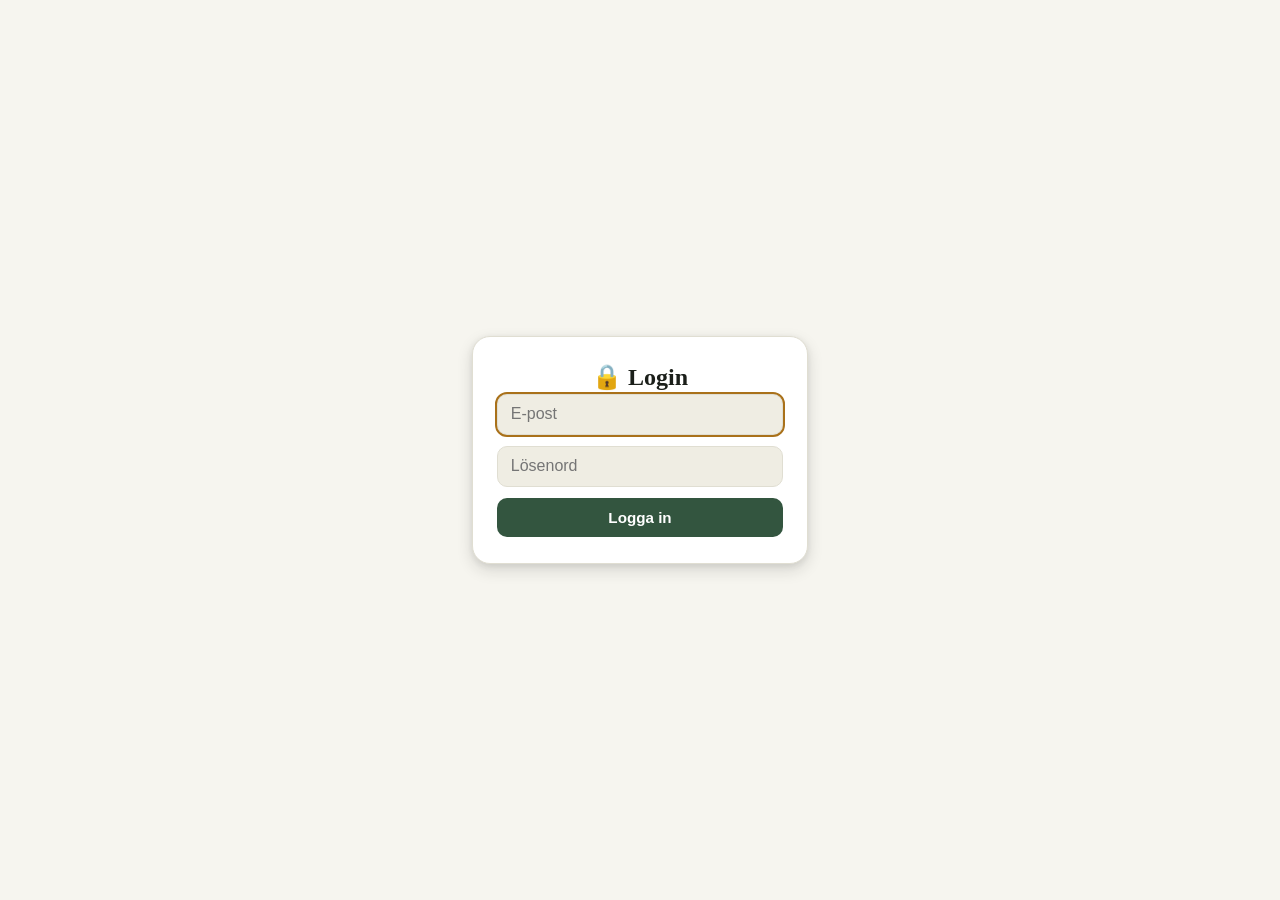
<file: overblick.html>
<!DOCTYPE html>
<html lang="sv">
<head>
  <meta charset="utf-8" />
  <meta name="viewport" content="width=device-width, initial-scale=1, viewport-fit=cover" />
  <title>Överblick — Svampskogen</title>
  <meta name="robots" content="noindex, nofollow, noarchive" />
  <meta name="robots" content="noai, noimageai" />
  <meta name="theme-color" content="#33553F" />
  <link rel="stylesheet" href="vendor/leaflet.css" />
  <link rel="stylesheet" href="styles.css" />
  <style>
    .gate { position: fixed; inset: 0; z-index: 2000; display: grid; place-items: center; background: var(--ground); padding: 1rem; }
    .gate-card { background: var(--surface); border: 1px solid var(--line); border-radius: 18px; box-shadow: var(--shadow-l); padding: 1.6rem 1.5rem; width: min(21rem, 100%); text-align: center; }
    .gate-card h1 { font-family: var(--serif); font-weight: 600; font-size: 1.5rem; margin: 0 0 .2rem; }
    .gate-card p { color: var(--muted); font-size: .85rem; margin: 0 0 1.1rem; }
    .gate-card input { width: 100%; font-size: 1rem; padding: .65rem .8rem; border-radius: 10px; border: 1px solid var(--line); background: var(--surface-2); color: var(--ink); margin-bottom: .7rem; }
    .gate-card input:focus-visible { outline: 2px solid var(--accent); }
    .gate-card button { width: 100%; padding: .7rem; border: none; border-radius: 10px; background: var(--forest); color: #fff; font-weight: 650; font-size: .95rem; cursor: pointer; }
    :root[data-theme="dark"] .gate-card button, @media (prefers-color-scheme: dark) { .gate-card button { color: #12140E; } }
    .gate-err { color: var(--danger) !important; margin: .6rem 0 0 !important; }
    .ov-stat { position: fixed; top: max(.75rem, env(safe-area-inset-top)); left: .75rem; z-index: 500; background: color-mix(in srgb, var(--surface) 94%, transparent); backdrop-filter: blur(10px); -webkit-backdrop-filter: blur(10px); border: 1px solid var(--line); border-radius: 14px; box-shadow: var(--shadow-l); padding: .7rem .9rem; max-width: min(20rem, calc(100vw - 1.5rem)); font-size: .85rem; color: var(--ink-2); }
    .ov-stat h2 { font-family: var(--serif); font-weight: 600; font-size: 1rem; color: var(--ink); margin: 0 0 .3rem; }
    .ov-stat b { color: var(--ink); }
  </style>
</head>
<body>
  <div id="app" hidden>
    <div id="map" aria-label="Karta"></div>
    <div class="ov-stat"><h2>Överblick · alla fynd</h2><div id="stat">Laddar …</div></div>
    <div class="forecast" id="forecast" hidden>
      <label class="fc-strict"><input type="checkbox" id="fcStrict" /> Visa bara de bästa fläckarna</label>
      <div class="fc-row">
        <span class="fc-chip lvl2" id="fcChip">—</span>
        <span class="fc-date" id="fcDate"></span>
        <button type="button" class="fc-now" id="fcNow">Nu</button>
      </div>
      <input type="range" class="fc-slider" id="fcSlider" min="0" max="0" value="0" aria-label="Välj datum för svampprognos" />
      <div class="fc-scale"><span id="fcStart"></span><span class="fc-cap">🍄 Svampprognos</span><span id="fcEnd"></span></div>
    </div>
  </div>

  <div class="gate" id="gate">
    <form class="gate-card" id="gateForm">
      <h1>🔒 Login</h1>
      <input type="email" id="email" placeholder="E-post" autocomplete="username" autofocus />
      <input type="password" id="pw" placeholder="Lösenord" autocomplete="current-password" />
      <button type="submit" id="pwBtn">Logga in</button>
      <p class="gate-err" id="pwErr" hidden>Fel e-post eller lösenord</p>
    </form>
  </div>

  <script src="vendor/leaflet.js"></script>
  <script src="overblick.js"></script>
</body>
</html>
</file>
<file: vendor/leaflet.css>
/* required styles */

.leaflet-pane,
.leaflet-tile,
.leaflet-marker-icon,
.leaflet-marker-shadow,
.leaflet-tile-container,
.leaflet-pane > svg,
.leaflet-pane > canvas,
.leaflet-zoom-box,
.leaflet-image-layer,
.leaflet-layer {
	position: absolute;
	left: 0;
	top: 0;
	}
.leaflet-container {
	overflow: hidden;
	}
.leaflet-tile,
.leaflet-marker-icon,
.leaflet-marker-shadow {
	-webkit-user-select: none;
	   -moz-user-select: none;
	        user-select: none;
	  -webkit-user-drag: none;
	}
/* Prevents IE11 from highlighting tiles in blue */
.leaflet-tile::selection {
	background: transparent;
}
/* Safari renders non-retina tile on retina better with this, but Chrome is worse */
.leaflet-safari .leaflet-tile {
	image-rendering: -webkit-optimize-contrast;
	}
/* hack that prevents hw layers "stretching" when loading new tiles */
.leaflet-safari .leaflet-tile-container {
	width: 1600px;
	height: 1600px;
	-webkit-transform-origin: 0 0;
	}
.leaflet-marker-icon,
.leaflet-marker-shadow {
	display: block;
	}
/* .leaflet-container svg: reset svg max-width decleration shipped in Joomla! (joomla.org) 3.x */
/* .leaflet-container img: map is broken in FF if you have max-width: 100% on tiles */
.leaflet-container .leaflet-overlay-pane svg {
	max-width: none !important;
	max-height: none !important;
	}
.leaflet-container .leaflet-marker-pane img,
.leaflet-container .leaflet-shadow-pane img,
.leaflet-container .leaflet-tile-pane img,
.leaflet-container img.leaflet-image-layer,
.leaflet-container .leaflet-tile {
	max-width: none !important;
	max-height: none !important;
	width: auto;
	padding: 0;
	}

.leaflet-container img.leaflet-tile {
	/* See: https://bugs.chromium.org/p/chromium/issues/detail?id=600120 */
	mix-blend-mode: plus-lighter;
}

.leaflet-container.leaflet-touch-zoom {
	-ms-touch-action: pan-x pan-y;
	touch-action: pan-x pan-y;
	}
.leaflet-container.leaflet-touch-drag {
	-ms-touch-action: pinch-zoom;
	/* Fallback for FF which doesn't support pinch-zoom */
	touch-action: none;
	touch-action: pinch-zoom;
}
.leaflet-container.leaflet-touch-drag.leaflet-touch-zoom {
	-ms-touch-action: none;
	touch-action: none;
}
.leaflet-container {
	-webkit-tap-highlight-color: transparent;
}
.leaflet-container a {
	-webkit-tap-highlight-color: rgba(51, 181, 229, 0.4);
}
.leaflet-tile {
	filter: inherit;
	visibility: hidden;
	}
.leaflet-tile-loaded {
	visibility: inherit;
	}
.leaflet-zoom-box {
	width: 0;
	height: 0;
	-moz-box-sizing: border-box;
	     box-sizing: border-box;
	z-index: 800;
	}
/* workaround for https://bugzilla.mozilla.org/show_bug.cgi?id=888319 */
.leaflet-overlay-pane svg {
	-moz-user-select: none;
	}

.leaflet-pane         { z-index: 400; }

.leaflet-tile-pane    { z-index: 200; }
.leaflet-overlay-pane { z-index: 400; }
.leaflet-shadow-pane  { z-index: 500; }
.leaflet-marker-pane  { z-index: 600; }
.leaflet-tooltip-pane   { z-index: 650; }
.leaflet-popup-pane   { z-index: 700; }

.leaflet-map-pane canvas { z-index: 100; }
.leaflet-map-pane svg    { z-index: 200; }

.leaflet-vml-shape {
	width: 1px;
	height: 1px;
	}
.lvml {
	behavior: url(#default#VML);
	display: inline-block;
	position: absolute;
	}


/* control positioning */

.leaflet-control {
	position: relative;
	z-index: 800;
	pointer-events: visiblePainted; /* IE 9-10 doesn't have auto */
	pointer-events: auto;
	}
.leaflet-top,
.leaflet-bottom {
	position: absolute;
	z-index: 1000;
	pointer-events: none;
	}
.leaflet-top {
	top: 0;
	}
.leaflet-right {
	right: 0;
	}
.leaflet-bottom {
	bottom: 0;
	}
.leaflet-left {
	left: 0;
	}
.leaflet-control {
	float: left;
	clear: both;
	}
.leaflet-right .leaflet-control {
	float: right;
	}
.leaflet-top .leaflet-control {
	margin-top: 10px;
	}
.leaflet-bottom .leaflet-control {
	margin-bottom: 10px;
	}
.leaflet-left .leaflet-control {
	margin-left: 10px;
	}
.leaflet-right .leaflet-control {
	margin-right: 10px;
	}


/* zoom and fade animations */

.leaflet-fade-anim .leaflet-popup {
	opacity: 0;
	-webkit-transition: opacity 0.2s linear;
	   -moz-transition: opacity 0.2s linear;
	        transition: opacity 0.2s linear;
	}
.leaflet-fade-anim .leaflet-map-pane .leaflet-popup {
	opacity: 1;
	}
.leaflet-zoom-animated {
	-webkit-transform-origin: 0 0;
	    -ms-transform-origin: 0 0;
	        transform-origin: 0 0;
	}
svg.leaflet-zoom-animated {
	will-change: transform;
}

.leaflet-zoom-anim .leaflet-zoom-animated {
	-webkit-transition: -webkit-transform 0.25s cubic-bezier(0,0,0.25,1);
	   -moz-transition:    -moz-transform 0.25s cubic-bezier(0,0,0.25,1);
	        transition:         transform 0.25s cubic-bezier(0,0,0.25,1);
	}
.leaflet-zoom-anim .leaflet-tile,
.leaflet-pan-anim .leaflet-tile {
	-webkit-transition: none;
	   -moz-transition: none;
	        transition: none;
	}

.leaflet-zoom-anim .leaflet-zoom-hide {
	visibility: hidden;
	}


/* cursors */

.leaflet-interactive {
	cursor: pointer;
	}
.leaflet-grab {
	cursor: -webkit-grab;
	cursor:    -moz-grab;
	cursor:         grab;
	}
.leaflet-crosshair,
.leaflet-crosshair .leaflet-interactive {
	cursor: crosshair;
	}
.leaflet-popup-pane,
.leaflet-control {
	cursor: auto;
	}
.leaflet-dragging .leaflet-grab,
.leaflet-dragging .leaflet-grab .leaflet-interactive,
.leaflet-dragging .leaflet-marker-draggable {
	cursor: move;
	cursor: -webkit-grabbing;
	cursor:    -moz-grabbing;
	cursor:         grabbing;
	}

/* marker & overlays interactivity */
.leaflet-marker-icon,
.leaflet-marker-shadow,
.leaflet-image-layer,
.leaflet-pane > svg path,
.leaflet-tile-container {
	pointer-events: none;
	}

.leaflet-marker-icon.leaflet-interactive,
.leaflet-image-layer.leaflet-interactive,
.leaflet-pane > svg path.leaflet-interactive,
svg.leaflet-image-layer.leaflet-interactive path {
	pointer-events: visiblePainted; /* IE 9-10 doesn't have auto */
	pointer-events: auto;
	}

/* visual tweaks */

.leaflet-container {
	background: #ddd;
	outline-offset: 1px;
	}
.leaflet-container a {
	color: #0078A8;
	}
.leaflet-zoom-box {
	border: 2px dotted #38f;
	background: rgba(255,255,255,0.5);
	}


/* general typography */
.leaflet-container {
	font-family: "Helvetica Neue", Arial, Helvetica, sans-serif;
	font-size: 12px;
	font-size: 0.75rem;
	line-height: 1.5;
	}


/* general toolbar styles */

.leaflet-bar {
	box-shadow: 0 1px 5px rgba(0,0,0,0.65);
	border-radius: 4px;
	}
.leaflet-bar a {
	background-color: #fff;
	border-bottom: 1px solid #ccc;
	width: 26px;
	height: 26px;
	line-height: 26px;
	display: block;
	text-align: center;
	text-decoration: none;
	color: black;
	}
.leaflet-bar a,
.leaflet-control-layers-toggle {
	background-position: 50% 50%;
	background-repeat: no-repeat;
	display: block;
	}
.leaflet-bar a:hover,
.leaflet-bar a:focus {
	background-color: #f4f4f4;
	}
.leaflet-bar a:first-child {
	border-top-left-radius: 4px;
	border-top-right-radius: 4px;
	}
.leaflet-bar a:last-child {
	border-bottom-left-radius: 4px;
	border-bottom-right-radius: 4px;
	border-bottom: none;
	}
.leaflet-bar a.leaflet-disabled {
	cursor: default;
	background-color: #f4f4f4;
	color: #bbb;
	}

.leaflet-touch .leaflet-bar a {
	width: 30px;
	height: 30px;
	line-height: 30px;
	}
.leaflet-touch .leaflet-bar a:first-child {
	border-top-left-radius: 2px;
	border-top-right-radius: 2px;
	}
.leaflet-touch .leaflet-bar a:last-child {
	border-bottom-left-radius: 2px;
	border-bottom-right-radius: 2px;
	}

/* zoom control */

.leaflet-control-zoom-in,
.leaflet-control-zoom-out {
	font: bold 18px 'Lucida Console', Monaco, monospace;
	text-indent: 1px;
	}

.leaflet-touch .leaflet-control-zoom-in, .leaflet-touch .leaflet-control-zoom-out  {
	font-size: 22px;
	}


/* layers control */

.leaflet-control-layers {
	box-shadow: 0 1px 5px rgba(0,0,0,0.4);
	background: #fff;
	border-radius: 5px;
	}
.leaflet-control-layers-toggle {
	background-image: url(images/layers.png);
	width: 36px;
	height: 36px;
	}
.leaflet-retina .leaflet-control-layers-toggle {
	background-image: url(images/layers-2x.png);
	background-size: 26px 26px;
	}
.leaflet-touch .leaflet-control-layers-toggle {
	width: 44px;
	height: 44px;
	}
.leaflet-control-layers .leaflet-control-layers-list,
.leaflet-control-layers-expanded .leaflet-control-layers-toggle {
	display: none;
	}
.leaflet-control-layers-expanded .leaflet-control-layers-list {
	display: block;
	position: relative;
	}
.leaflet-control-layers-expanded {
	padding: 6px 10px 6px 6px;
	color: #333;
	background: #fff;
	}
.leaflet-control-layers-scrollbar {
	overflow-y: scroll;
	overflow-x: hidden;
	padding-right: 5px;
	}
.leaflet-control-layers-selector {
	margin-top: 2px;
	position: relative;
	top: 1px;
	}
.leaflet-control-layers label {
	display: block;
	font-size: 13px;
	font-size: 1.08333em;
	}
.leaflet-control-layers-separator {
	height: 0;
	border-top: 1px solid #ddd;
	margin: 5px -10px 5px -6px;
	}

/* Default icon URLs */
.leaflet-default-icon-path { /* used only in path-guessing heuristic, see L.Icon.Default */
	background-image: url(images/marker-icon.png);
	}


/* attribution and scale controls */

.leaflet-container .leaflet-control-attribution {
	background: #fff;
	background: rgba(255, 255, 255, 0.8);
	margin: 0;
	}
.leaflet-control-attribution,
.leaflet-control-scale-line {
	padding: 0 5px;
	color: #333;
	line-height: 1.4;
	}
.leaflet-control-attribution a {
	text-decoration: none;
	}
.leaflet-control-attribution a:hover,
.leaflet-control-attribution a:focus {
	text-decoration: underline;
	}
.leaflet-attribution-flag {
	display: inline !important;
	vertical-align: baseline !important;
	width: 1em;
	height: 0.6669em;
	}
.leaflet-left .leaflet-control-scale {
	margin-left: 5px;
	}
.leaflet-bottom .leaflet-control-scale {
	margin-bottom: 5px;
	}
.leaflet-control-scale-line {
	border: 2px solid #777;
	border-top: none;
	line-height: 1.1;
	padding: 2px 5px 1px;
	white-space: nowrap;
	-moz-box-sizing: border-box;
	     box-sizing: border-box;
	background: rgba(255, 255, 255, 0.8);
	text-shadow: 1px 1px #fff;
	}
.leaflet-control-scale-line:not(:first-child) {
	border-top: 2px solid #777;
	border-bottom: none;
	margin-top: -2px;
	}
.leaflet-control-scale-line:not(:first-child):not(:last-child) {
	border-bottom: 2px solid #777;
	}

.leaflet-touch .leaflet-control-attribution,
.leaflet-touch .leaflet-control-layers,
.leaflet-touch .leaflet-bar {
	box-shadow: none;
	}
.leaflet-touch .leaflet-control-layers,
.leaflet-touch .leaflet-bar {
	border: 2px solid rgba(0,0,0,0.2);
	background-clip: padding-box;
	}


/* popup */

.leaflet-popup {
	position: absolute;
	text-align: center;
	margin-bottom: 20px;
	}
.leaflet-popup-content-wrapper {
	padding: 1px;
	text-align: left;
	border-radius: 12px;
	}
.leaflet-popup-content {
	margin: 13px 24px 13px 20px;
	line-height: 1.3;
	font-size: 13px;
	font-size: 1.08333em;
	min-height: 1px;
	}
.leaflet-popup-content p {
	margin: 17px 0;
	margin: 1.3em 0;
	}
.leaflet-popup-tip-container {
	width: 40px;
	height: 20px;
	position: absolute;
	left: 50%;
	margin-top: -1px;
	margin-left: -20px;
	overflow: hidden;
	pointer-events: none;
	}
.leaflet-popup-tip {
	width: 17px;
	height: 17px;
	padding: 1px;

	margin: -10px auto 0;
	pointer-events: auto;

	-webkit-transform: rotate(45deg);
	   -moz-transform: rotate(45deg);
	    -ms-transform: rotate(45deg);
	        transform: rotate(45deg);
	}
.leaflet-popup-content-wrapper,
.leaflet-popup-tip {
	background: white;
	color: #333;
	box-shadow: 0 3px 14px rgba(0,0,0,0.4);
	}
.leaflet-container a.leaflet-popup-close-button {
	position: absolute;
	top: 0;
	right: 0;
	border: none;
	text-align: center;
	width: 24px;
	height: 24px;
	font: 16px/24px Tahoma, Verdana, sans-serif;
	color: #757575;
	text-decoration: none;
	background: transparent;
	}
.leaflet-container a.leaflet-popup-close-button:hover,
.leaflet-container a.leaflet-popup-close-button:focus {
	color: #585858;
	}
.leaflet-popup-scrolled {
	overflow: auto;
	}

.leaflet-oldie .leaflet-popup-content-wrapper {
	-ms-zoom: 1;
	}
.leaflet-oldie .leaflet-popup-tip {
	width: 24px;
	margin: 0 auto;

	-ms-filter: "progid:DXImageTransform.Microsoft.Matrix(M11=0.70710678, M12=0.70710678, M21=-0.70710678, M22=0.70710678)";
	filter: progid:DXImageTransform.Microsoft.Matrix(M11=0.70710678, M12=0.70710678, M21=-0.70710678, M22=0.70710678);
	}

.leaflet-oldie .leaflet-control-zoom,
.leaflet-oldie .leaflet-control-layers,
.leaflet-oldie .leaflet-popup-content-wrapper,
.leaflet-oldie .leaflet-popup-tip {
	border: 1px solid #999;
	}


/* div icon */

.leaflet-div-icon {
	background: #fff;
	border: 1px solid #666;
	}


/* Tooltip */
/* Base styles for the element that has a tooltip */
.leaflet-tooltip {
	position: absolute;
	padding: 6px;
	background-color: #fff;
	border: 1px solid #fff;
	border-radius: 3px;
	color: #222;
	white-space: nowrap;
	-webkit-user-select: none;
	-moz-user-select: none;
	-ms-user-select: none;
	user-select: none;
	pointer-events: none;
	box-shadow: 0 1px 3px rgba(0,0,0,0.4);
	}
.leaflet-tooltip.leaflet-interactive {
	cursor: pointer;
	pointer-events: auto;
	}
.leaflet-tooltip-top:before,
.leaflet-tooltip-bottom:before,
.leaflet-tooltip-left:before,
.leaflet-tooltip-right:before {
	position: absolute;
	pointer-events: none;
	border: 6px solid transparent;
	background: transparent;
	content: "";
	}

/* Directions */

.leaflet-tooltip-bottom {
	margin-top: 6px;
}
.leaflet-tooltip-top {
	margin-top: -6px;
}
.leaflet-tooltip-bottom:before,
.leaflet-tooltip-top:before {
	left: 50%;
	margin-left: -6px;
	}
.leaflet-tooltip-top:before {
	bottom: 0;
	margin-bottom: -12px;
	border-top-color: #fff;
	}
.leaflet-tooltip-bottom:before {
	top: 0;
	margin-top: -12px;
	margin-left: -6px;
	border-bottom-color: #fff;
	}
.leaflet-tooltip-left {
	margin-left: -6px;
}
.leaflet-tooltip-right {
	margin-left: 6px;
}
.leaflet-tooltip-left:before,
.leaflet-tooltip-right:before {
	top: 50%;
	margin-top: -6px;
	}
.leaflet-tooltip-left:before {
	right: 0;
	margin-right: -12px;
	border-left-color: #fff;
	}
.leaflet-tooltip-right:before {
	left: 0;
	margin-left: -12px;
	border-right-color: #fff;
	}

/* Printing */

@media print {
	/* Prevent printers from removing background-images of controls. */
	.leaflet-control {
		-webkit-print-color-adjust: exact;
		print-color-adjust: exact;
		}
	}
</file>
<file: styles.css>
:root {
  --ground:#F6F5EF; --surface:#FFFFFF; --surface-2:#EFEDE3;
  --ink:#1B1F1A; --ink-2:#4C5045; --muted:#8B8676;
  --line:#E0DED2; --line-2:#D2CFC1;
  --accent:#A9711A; --accent-ink:#6E4A10; --accent-soft:#F1E6C9;
  --forest:#33553F; --forest-2:#2A4634; --forest-soft:#E2EBE2;
  --danger:#A2542E;
  --shadow-s:0 1px 2px rgba(27,31,26,.08), 0 2px 8px rgba(27,31,26,.06);
  --shadow-l:0 6px 16px rgba(27,31,26,.14), 0 2px 6px rgba(27,31,26,.08);
  --sans:-apple-system,BlinkMacSystemFont,"Segoe UI","Helvetica Neue",Arial,sans-serif;
  --serif:"Iowan Old Style","Palatino Linotype",Palatino,Charter,Georgia,serif;
  --mono:"SF Mono","JetBrains Mono",ui-monospace,Menlo,Consolas,monospace;
  --safe-b: env(safe-area-inset-bottom, 0px);
}
@media (prefers-color-scheme: dark) {
  :root {
    --ground:#12140E; --surface:#1A1D15; --surface-2:#21251B;
    --ink:#ECE9DB; --ink-2:#B6B2A1; --muted:#857F6D;
    --line:#2C3126; --line-2:#3A3F31;
    --accent:#E1A63E; --accent-ink:#EDC069; --accent-soft:#342C13;
    --forest:#83A88B; --forest-2:#6E9377; --forest-soft:#1E271E;
    --danger:#DA8C5D;
    --shadow-s:0 1px 2px rgba(0,0,0,.4); --shadow-l:0 8px 24px rgba(0,0,0,.5);
  }
}
:root[data-theme="light"]{--ground:#F6F5EF;--surface:#FFFFFF;--surface-2:#EFEDE3;--ink:#1B1F1A;--ink-2:#4C5045;--muted:#8B8676;--line:#E0DED2;--line-2:#D2CFC1;--accent:#A9711A;--accent-ink:#6E4A10;--accent-soft:#F1E6C9;--forest:#33553F;--forest-2:#2A4634;--forest-soft:#E2EBE2;--danger:#A2542E;}
:root[data-theme="dark"]{--ground:#12140E;--surface:#1A1D15;--surface-2:#21251B;--ink:#ECE9DB;--ink-2:#B6B2A1;--muted:#857F6D;--line:#2C3126;--line-2:#3A3F31;--accent:#E1A63E;--accent-ink:#EDC069;--accent-soft:#342C13;--forest:#83A88B;--forest-2:#6E9377;--forest-soft:#1E271E;--danger:#DA8C5D;}

* { box-sizing: border-box; -webkit-tap-highlight-color: transparent; }
html, body { height: 100%; margin: 0; }
body {
  font-family: var(--sans); color: var(--ink); background: var(--ground);
  overflow: hidden; overscroll-behavior: none;
  -webkit-font-smoothing: antialiased;
}
#map { position: fixed; inset: 0; z-index: 0; background: var(--surface-2); }

/* Leaflet attribution + popups tuned to palette */
.leaflet-container { font-family: var(--sans); background: var(--surface-2); }
.leaflet-control-attribution {
  background: color-mix(in srgb, var(--surface) 88%, transparent) !important;
  color: var(--muted) !important; font-size: 10px !important;
}
.leaflet-control-attribution a { color: var(--forest) !important; }
.leaflet-popup-content-wrapper, .leaflet-popup-tip {
  background: var(--surface); color: var(--ink);
  box-shadow: var(--shadow-l); border-radius: 12px;
}
.leaflet-popup-content { margin: .8rem 1rem; line-height: 1.5; }
.leaflet-control-layers, .leaflet-bar {
  border: 1px solid var(--line) !important; border-radius: 12px !important;
  box-shadow: var(--shadow-s) !important; overflow: hidden;
}
.leaflet-control-layers, .leaflet-bar a {
  background: var(--surface) !important; color: var(--ink) !important;
}
.leaflet-bar a { border-bottom-color: var(--line) !important; }

/* Custom layers-toggle icon (Leaflet's layers.png isn't vendored).
   Uses a CSS mask so the colour comes from the theme token. */
.leaflet-control-layers-toggle {
  width: 40px !important; height: 40px !important;
  background-image: none !important;
  background-color: var(--forest);
  --layers-icon: url("data:image/svg+xml,%3Csvg%20xmlns='http://www.w3.org/2000/svg'%20viewBox='0%200%2024%2024'%20fill='none'%20stroke='black'%20stroke-width='1.9'%20stroke-linecap='round'%20stroke-linejoin='round'%3E%3Cpath%20d='M12%203%203%208l9%205%209-5-9-5Z'/%3E%3Cpath%20d='M3%2012l9%205%209-5'/%3E%3Cpath%20d='M3%2016l9%205%209-5'/%3E%3C/svg%3E");
  -webkit-mask: var(--layers-icon) center / 22px 22px no-repeat;
  mask: var(--layers-icon) center / 22px 22px no-repeat;
}

/* ---------- Popup content ---------- */
.pop .pop-sv { font-weight: 700; font-size: 1rem; }
.pop .pop-sci { font-family: var(--serif); font-style: italic; color: var(--forest); font-size: .85rem; margin-bottom: .35rem; }
.pop .pop-meta { font-size: .8rem; color: var(--ink-2); }
.pop .pop-tag { display:inline-block; font-family:var(--mono); font-size:.62rem; letter-spacing:.08em; text-transform:uppercase; padding:.1rem .45rem; border-radius:999px; margin-top:.4rem; }
.pop .pop-tag.gbif { background:var(--surface-2); color:var(--muted); }
.pop .pop-tag.mine { background:var(--accent-soft); color:var(--accent-ink); }
.pop .pop-del { display:block; margin-top:.5rem; background:none; border:none; color:var(--danger); font-size:.78rem; padding:0; cursor:pointer; text-decoration: underline; }

/* ---------- Markers ---------- */
.my-find-icon { display:grid; place-items:center; }
.my-find-icon .star {
  color: var(--c, #E0A100); font-size: 22px; line-height: 1;
  text-shadow: 0 0 2px #fff, 0 1px 3px rgba(0,0,0,.4);
  -webkit-text-stroke: .5px rgba(255,255,255,.9);
}
.pending-icon .pin {
  width: 20px; height: 20px; border-radius: 50% 50% 50% 0;
  background: var(--accent); transform: rotate(-45deg);
  border: 2px solid #fff; box-shadow: 0 2px 6px rgba(0,0,0,.4);
  animation: drop .3s ease;
}
@keyframes drop { from { transform: rotate(-45deg) translateY(-8px); opacity: 0; } }

/* ---------- Info panel ---------- */
.menu-btn {
  position: fixed; z-index: 600; top: max(.75rem, env(safe-area-inset-top)); left: .75rem;
  width: 2.9rem; height: 2.9rem; border-radius: 14px; cursor: pointer;
  border: 1px solid var(--line); color: var(--ink);
  background: color-mix(in srgb, var(--surface) 94%, transparent);
  backdrop-filter: blur(10px); -webkit-backdrop-filter: blur(10px);
  display: grid; place-items: center; box-shadow: var(--shadow-l);
}
.menu-btn:active { transform: scale(.94); }
body.menu-open .menu-btn { display: none; }

.panel {
  position: fixed; top: max(.75rem, env(safe-area-inset-top)); left: .75rem; z-index: 600;
  width: min(19rem, calc(100vw - 1.5rem));
  max-height: calc(100vh - 1.5rem); max-height: calc(100dvh - 1.5rem);
  overflow: hidden auto;
  background: color-mix(in srgb, var(--surface) 94%, transparent);
  backdrop-filter: blur(10px); -webkit-backdrop-filter: blur(10px);
  border: 1px solid var(--line); border-radius: 16px; box-shadow: var(--shadow-l);
  display: none;
}
body.menu-open .panel { display: block; }
.panel-head { display:flex; align-items:center; justify-content:space-between; padding:.7rem .5rem .7rem .95rem; }
.panel h1 { margin:0; font-family:var(--serif); font-weight:600; font-size:1.15rem; letter-spacing:-.01em; }
.panel h1 .loc { color: var(--accent); font-style: italic; }
.panel-toggle { width:1.9rem; height:1.9rem; border:none; background:var(--surface-2); color:var(--ink-2); border-radius:8px; font-size:1.1rem; line-height:1; cursor:pointer; }
.panel-body { padding: 0 .95rem .95rem; }
.panel-toggle:active { transform: scale(.92); }

.counts { display:flex; gap:.5rem; margin-bottom:.8rem; }
.count { flex:1; background:var(--surface-2); border-radius:10px; padding:.5rem .6rem; }
.count b { display:block; font-size:1.4rem; font-weight:700; font-variant-numeric:tabular-nums; line-height:1; }
.count span { font-size:.72rem; color:var(--muted); }

.legend { list-style:none; margin:0 0 .8rem; padding:0; display:grid; gap:.32rem; }
.legend li { display:flex; align-items:center; gap:.5rem; font-size:.82rem; color:var(--ink-2); }
.legend .dot { width:.7rem; height:.7rem; border-radius:50%; flex:none; box-shadow:0 0 0 1.5px color-mix(in srgb, var(--ink) 15%, transparent) inset; }
.legend .swede { color: var(--ink); }
.legend .sci { font-family:var(--serif); font-style:italic; color:var(--muted); font-size:.75rem; margin-left:auto; }

/* Suitability overlay legend */
.suit-legend { margin: 0 0 .85rem; padding-top: .7rem; border-top: 1px solid var(--line); }
.suit-legend-head { font-size: .82rem; font-weight: 600; color: var(--ink-2); margin-bottom: .4rem; }
.suit-legend-head .v0 { font-family: var(--mono); font-size: .62rem; letter-spacing: .06em; text-transform: uppercase; color: var(--accent); background: var(--accent-soft); padding: .06rem .35rem; border-radius: 999px; margin-left: .25rem; }
.suit-bar { height: .55rem; border-radius: 999px; background: linear-gradient(90deg, rgba(80,120,70,.35) 0%, rgba(150,160,60,.7) 35%, rgba(225,166,62,1) 65%, rgba(224,123,57,1) 84%, rgba(200,80,40,1) 100%); }
.suit-scale { display: flex; justify-content: space-between; font-size: .68rem; color: var(--muted); margin-top: .2rem; }
.suit-note { margin: .45rem 0 0; font-size: .68rem; line-height: 1.45; color: var(--muted); }
.suit-overlay { mix-blend-mode: multiply; }
@media (prefers-color-scheme: dark) { .suit-overlay { mix-blend-mode: screen; } }
:root[data-theme="dark"] .suit-overlay { mix-blend-mode: screen; }
:root[data-theme="light"] .suit-overlay { mix-blend-mode: multiply; }

.panel-actions { display:flex; flex-direction:column; gap:.5rem; margin-bottom:.7rem; }
.panel-actions .btn { width:100%; }
.disclaimer { margin:0; font-size:.7rem; line-height:1.5; color:var(--muted); }
.disclaimer em { color: var(--danger); font-style: normal; }

/* ---------- Buttons ---------- */
.btn { font-family:var(--sans); font-size:.85rem; font-weight:600; border-radius:10px; padding:.55rem .8rem; cursor:pointer; border:1px solid var(--line); background:var(--surface); color:var(--ink); transition: background .15s, border-color .15s, transform .1s; }
.btn:active { transform: scale(.97); }
.btn.ghost { width:100%; background:var(--surface-2); border-color:transparent; color:var(--ink-2); }
.btn.ghost:hover { color: var(--ink); }
.btn.primary { background:var(--forest); border-color:var(--forest); color:#fff; }
:root[data-theme="dark"] .btn.primary, .btn.primary { }
@media (prefers-color-scheme: dark) { .btn.primary { color:#12140E; } }
:root[data-theme="dark"] .btn.primary { color:#12140E; }
:root[data-theme="light"] .btn.primary { color:#fff; }
.btn.primary:disabled { opacity:.45; cursor:not-allowed; }

/* Floating controls */
.ctl {
  position: fixed; z-index: 500; right: .9rem;
  width: 2.9rem; height: 2.9rem; border-radius: 50%;
  border:1px solid var(--line); background:var(--surface); color:var(--forest);
  display:grid; place-items:center; box-shadow: var(--shadow-l); cursor:pointer;
}
.ctl.locate { bottom: calc(6.3rem + var(--safe-b)); }
.ctl:active { transform: scale(.94); }
.ctl.active { color:#fff; background:var(--forest); border-color:var(--forest); }

.fab {
  position: fixed; z-index: 500; right: .9rem; bottom: calc(6.3rem + var(--safe-b));
  display:flex; align-items:center; gap:.4rem;
  background: var(--accent); color:#fff; border:none; border-radius:999px;
  padding: .8rem 1.15rem; font-size:.95rem; font-weight:650; cursor:pointer;
  box-shadow: 0 4px 14px color-mix(in srgb, var(--accent) 45%, transparent), var(--shadow-l);
}
@media (prefers-color-scheme: dark){ .fab { color:#12140E; } }
:root[data-theme="dark"] .fab { color:#12140E; }
:root[data-theme="light"] .fab { color:#fff; }
.fab-plus { font-size:1.2rem; line-height:1; margin-top:-2px; }
.fab:active { transform: scale(.96); }
.fab.picking { background: var(--forest); }

/* ---------- Report sheet ---------- */
.sheet-backdrop { position:fixed; inset:0; z-index:900; background:rgba(10,12,8,.4); backdrop-filter:blur(2px); }
.sheet {
  position: fixed; z-index: 1000; left:50%; bottom:0; transform: translateX(-50%);
  width: min(30rem, 100vw);
  background: var(--surface); color: var(--ink);
  border-radius: 20px 20px 0 0; box-shadow: var(--shadow-l);
  padding: .5rem 1.15rem calc(1.15rem + var(--safe-b));
  border:1px solid var(--line); border-bottom:none;
  animation: sheetUp .28s cubic-bezier(.2,.8,.2,1);
  max-height: 88vh; overflow-y: auto;
}
@keyframes sheetUp { from { transform: translate(-50%, 100%); } }
.sheet-grip { width:2.5rem; height:.28rem; border-radius:999px; background:var(--line-2); margin:.35rem auto .6rem; }
.sheet h2 { margin:.1rem 0 .9rem; font-family:var(--serif); font-weight:600; font-size:1.35rem; }
.field-label { display:block; font-size:.72rem; font-weight:600; letter-spacing:.06em; text-transform:uppercase; color:var(--muted); margin:.6rem 0 .3rem; }
.field {
  width:100%; font-family:var(--sans); font-size:.95rem; color:var(--ink);
  background:var(--surface-2); border:1px solid var(--line); border-radius:10px; padding:.6rem .7rem;
}
.field:focus-visible { outline:2px solid var(--accent); outline-offset:1px; }
textarea.field { resize: vertical; }
.row-2 { display:grid; grid-template-columns:1fr 1fr; gap:.6rem; }
.loc-row { display:flex; gap:.5rem; }
.loc-btn { flex:1; background:var(--surface-2); border-color:transparent; }
.loc-btn.chosen { background:var(--forest-soft); color:var(--forest); box-shadow:0 0 0 1.5px var(--forest) inset; }
.loc-readout { margin:.5rem 0 0; font-family:var(--mono); font-size:.76rem; color:var(--ink-2); }
.loc-readout.set { color: var(--forest); }
.sheet-actions { display:flex; gap:.6rem; margin-top:1.2rem; }
.sheet-actions .btn { flex:1; padding:.7rem; }

/* ---------- Toast ---------- */
.toast {
  position: fixed; z-index: 1100; left:50%; bottom: calc(6.6rem + var(--safe-b)); transform: translateX(-50%);
  background: var(--ink); color: var(--ground);
  padding:.6rem 1rem; border-radius:999px; font-size:.85rem; box-shadow: var(--shadow-l);
  max-width: 90vw; text-align:center;
}

/* ---------- Weather forecast bar ---------- */
.forecast {
  position: fixed; z-index: 500; left: 50%; bottom: 0; transform: translateX(-50%);
  width: min(33rem, calc(100vw - .8rem));
  background: color-mix(in srgb, var(--surface) 95%, transparent);
  backdrop-filter: blur(10px); -webkit-backdrop-filter: blur(10px);
  border: 1px solid var(--line); border-bottom: none; border-radius: 16px 16px 0 0;
  box-shadow: var(--shadow-l);
  padding: .6rem .9rem calc(.7rem + var(--safe-b));
}
.fc-strict { display: flex; align-items: center; gap: .5rem; font-size: .82rem; color: var(--ink-2); margin: 0 0 .5rem; cursor: pointer; user-select: none; }
.fc-strict input { width: 1.15rem; height: 1.15rem; accent-color: var(--accent); cursor: pointer; flex: none; }
.fc-row { display: flex; align-items: center; gap: .55rem; margin-bottom: .35rem; }
.fc-chip { font-size: .8rem; font-weight: 650; padding: .22rem .7rem; border-radius: 999px; white-space: nowrap; }
.fc-chip.lvl0 { background: var(--surface-2); color: var(--muted); }
.fc-chip.lvl1 { background: var(--forest-soft); color: var(--forest); }
.fc-chip.lvl2 { background: var(--accent-soft); color: var(--accent-ink); }
.fc-chip.lvl3 { background: var(--accent); color: #fff; }
@media (prefers-color-scheme: dark) { .fc-chip.lvl3 { color: #12140E; } }
:root[data-theme="dark"] .fc-chip.lvl3 { color: #12140E; }
:root[data-theme="light"] .fc-chip.lvl3 { color: #fff; }
.fc-date { font-size: .8rem; color: var(--ink-2); font-variant-numeric: tabular-nums; }
.fc-now {
  margin-left: auto; font-size: .78rem; font-weight: 650; cursor: pointer;
  border: 1px solid var(--line); background: var(--surface-2); color: var(--ink);
  border-radius: 999px; padding: .25rem .8rem;
}
.fc-now:active { transform: scale(.96); }
/* Slider track shows each day coloured by its fruiting level (--fc-track set in JS). */
.fc-slider {
  -webkit-appearance: none; appearance: none;
  width: 100%; height: 18px; background: transparent; cursor: pointer; margin: .2rem 0 .35rem;
}
.fc-slider::-webkit-slider-runnable-track {
  height: 8px; border-radius: 999px; background: var(--fc-track, var(--surface-2));
}
.fc-slider::-webkit-slider-thumb {
  -webkit-appearance: none; width: 18px; height: 18px; margin-top: -5px;
  border-radius: 50%; background: #fff; border: 2px solid var(--accent);
  box-shadow: 0 1px 3px rgba(0,0,0,.35); cursor: pointer;
}
.fc-slider::-moz-range-track { height: 8px; border-radius: 999px; background: var(--fc-track, var(--surface-2)); }
.fc-slider::-moz-range-thumb {
  width: 16px; height: 16px; border: 2px solid var(--accent); border-radius: 50%;
  background: #fff; box-shadow: 0 1px 3px rgba(0,0,0,.35); cursor: pointer;
}
.fc-slider:focus-visible::-webkit-slider-thumb { outline: 2px solid var(--accent); outline-offset: 2px; }
.fc-slider:focus-visible::-moz-range-thumb { outline: 2px solid var(--accent); outline-offset: 2px; }
.fc-scale { display: flex; justify-content: space-between; align-items: baseline; font-size: .66rem; color: var(--muted); font-family: var(--mono); }
.fc-cap { color: var(--ink-2); font-family: var(--sans); font-weight: 600; letter-spacing: .01em; }

@media (max-width: 420px){
  .panel { width: calc(100vw - 4.6rem); }
  .fab .fab-label { }
}
@media (prefers-reduced-motion: reduce){
  .sheet, .pending-icon .pin { animation: none; }
  .btn:active, .fab:active, .ctl:active { transform: none; }
}
</file>
